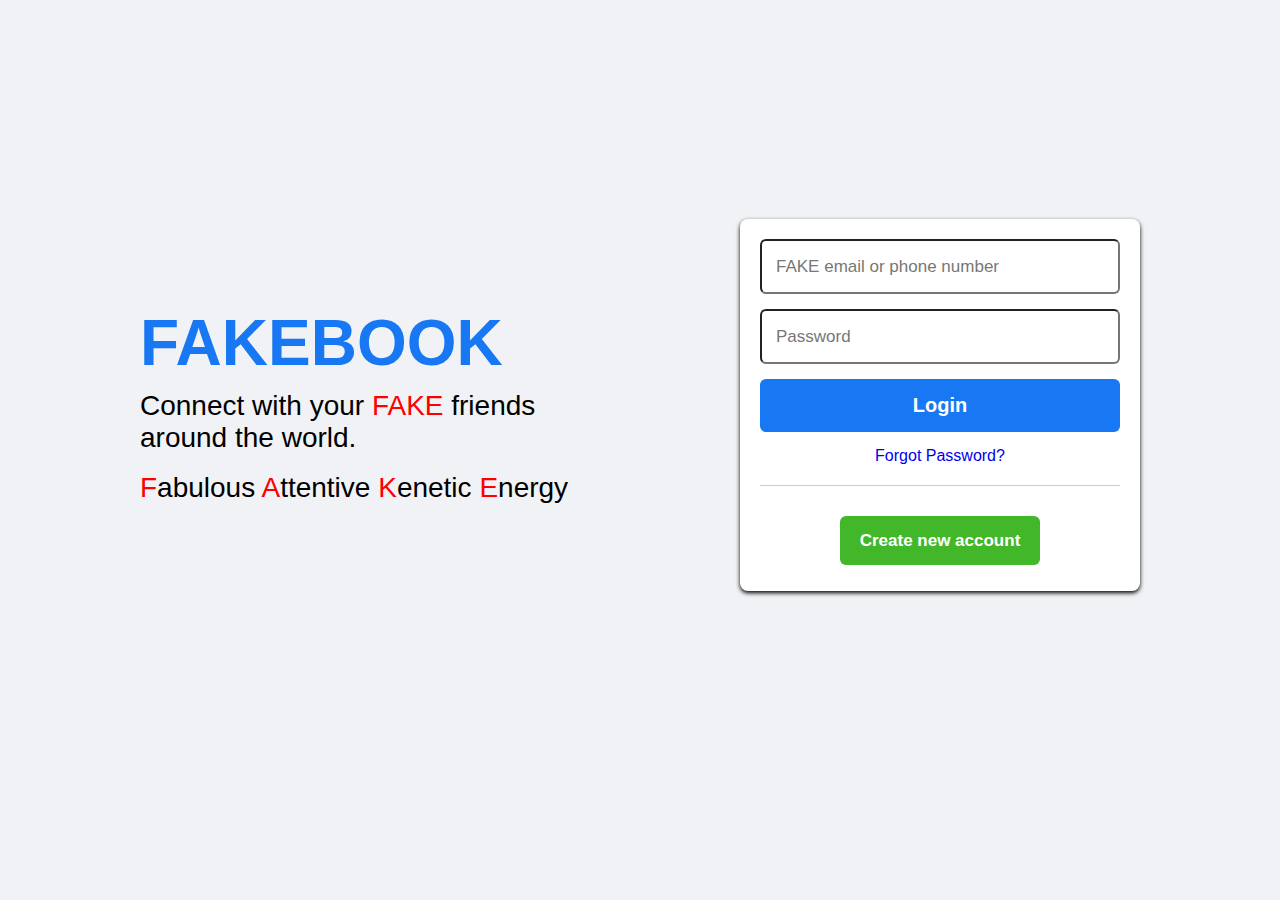
<file: index.html>
<DOCTYPE html>
<html lang="en">
  <head>
    <meta charset="UTF-8">
	<meta name="viewport" content="width=device-width, initial-scale=1.0">
  <title>FAKEBOOK Login Page</title>
 <link rel="stylesheet" href="style.css">
  </head>
  <body>
   <div class="container flex">
    <div class="facebook-page flex">
	 <div class="text">
	  <h1>FAKEBOOK</h1>
	  <p>Connect with your <span>FAKE</span> friends </p>
	  <p> around the world. </p>
<br>
	<p><span>F</span>abulous  <span>A</span>ttentive  <span>K</span>enetic  <span>E</span>nergy  </p>
	 </div>
	 <form action="">
	  <input id="inputuser" type="text" placeholder="FAKE email or phone number" >
	  <input id="inputpass" type="text" placeholder="Password" >
	  <div class="link">
	  
	   <button id="btnlogin" class="login">Login</button>
	   
	   <a href="main.html" class="forgot">Forgot Password?</a>
	  </div>
	  <hr>
	  <div class="button">
	   <a href="main.html">Create new account</a>
	  </div>
	 </form>
	</div>
	</div>
	<script src='login.js'></script>
	</body>
</html>
</file>
<file: style.css>
* {
  margin: 0;
  padding: 0;
  box-sizing: border-box;
  font-family: 'Roboto', sans-serif;
}

.flex {
  display: flex;
  align-items: center;
}

.container {
  padding: 0 15px;
  min-height: 100vh;
  justify-content: center;
  background: #f0f2f5;
}

.facebook-page {
  justify-content: space-between;
  max-width: 1000px;
  width: 100%;
}

.facebook-page {
  margin-bottom: 90px;
}

.facebook-page h1 {
  color: #1877f2;
  font-size: 4rem;
  margin-bottom: 10px;
}

.facebook-page p {
  font-size: 1.75rem;
  white-space: nowrap;
}

form {
  display: flex;
  flex-direction: column;
  background: #fff;
  border-radius: 8px;
  padding: 20px;
  box-shadow: 0 2px 4px;
  max-width: 400px;
  width: 100%;
}

form input {
  height: 55px;
  width: 100%
  border: 1px solid #ccc;
  border-radius: 6px;
  margin-bottom: 15px;
  font-size: 1rem;
  padding: 0 14px;
}

form input:focus {
  outline: none;
  border-color: #1877f2;
}

::placeholder {
  color: #777;
  font-size: 1.063rem;
}

.link {
  display: flex;
  flex-direction: column;
  text-align: center;
  gap: 15px;
}

.link .login {
  border: none;
  outline: none;
  cursor: pointer;
  background: #1877f2;
  padding: 15px 0;
  border-radius: 6px;
  color: #fff;
  font-size: 1.25rem;
  font-weight: 600;
  transition: 0.2s ease;
}

span {
  color: red;
}

.link .login:hover {
  background: #0d65d9;
}

form a {
  text-decoration: none;
}

.link .forgot:hover {
  color: #1877f2;
  font-size: 0.875rem;
}

.link .forgot:hover {
  text-decoration: underline;
}

hr {
  border: none;
  height: 1px;
  background-color: #ccc;
  margin-bottom: 20px;
  margin-top: 20px;
}

.button {
  margin-top: 25px;
  text-align: center;
  margin-bottom: 20px;
}

.button a {
  padding: 15px 20px;
  background: #42b72a;
  border-radius: 6px;
  color: #fff;
  font-size: 1.063rem;
  font-weight: 600;
  transition: 0.2s ease;
}

.button a:hover {
  background: #3ba626;
}

@media (max-width: 900px) {
  .facebook-page {
    flex-direction: column;
	text-align: center;
  }
  
  .facebook-page .text {
    margin-bottom: 30px;
  }
}

@media (max-width: 460px) {
  .facebook-page h1 {
    font-size: 3.5rem;
  }
  
  .facebook-page p {
    font-size: 1.3rem;
  }
  
  form {
    padding: 15px;
  }
}
</file>
